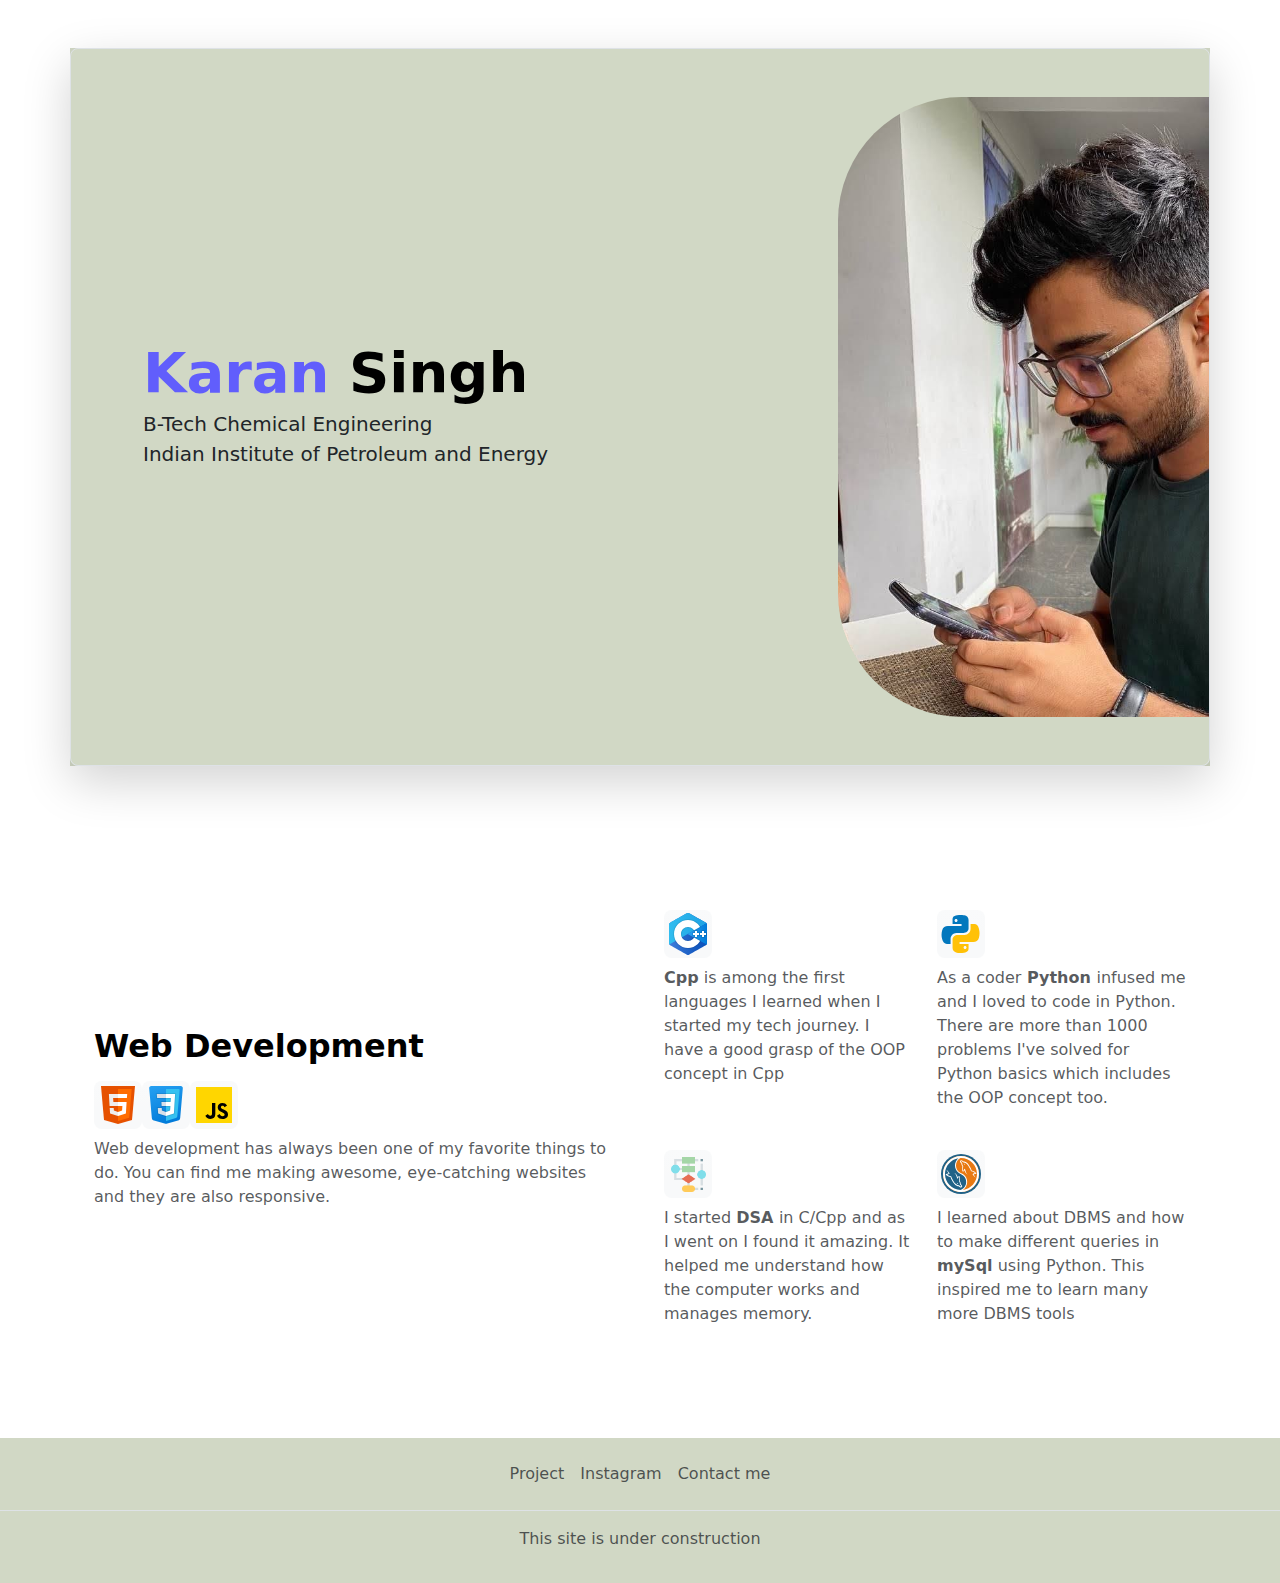
<file: index.html>
<!DOCTYPE html>
<html lang="en">
    <head>
        <meta charset="UTF-8">
        <title>Karan Singh</title>
        <meta name="viewport" content="width=device-width, initial-scale=1.0">
        <link rel="icon" href="./favicon.png" type="image">
        <link rel="stylesheet" href="./style.css">
        <link href="https://cdn.jsdelivr.net/npm/bootstrap@5.3.3/dist/css/bootstrap.min.css" rel="stylesheet" integrity="sha384-QWTKZyjpPEjISv5WaRU9OFeRpok6YctnYmDr5pNlyT2bRjXh0JMhjY6hW+ALEwIH" crossorigin="anonymous">
    </head>
    <body>
        <div class="container my-5 cont1">
            <div class="row p-4 pb-0 pe-lg-0 pt-lg-5 align-items-center rounded-3 border shadow-lg">
              <div class="col-lg-7 p-3 p-lg-5 pt-lg-3">
                <h1 class="display-4 fw-bold lh-1 text-body-emphasis"><span class="h1main ">Karan</span> Singh</h1>
                <p class="lead">B-Tech Chemical Engineering<br>Indian Institute of Petroleum and Energy</p>
              </div>
              <div class="col-lg-4 offset-lg-1 p-0 overflow-hidden  mb-5">
                  <img class="rounded-lg-3 imgkaran" src="./karan.jpg" alt="" width="620">
              </div>
            </div>
          </div>
          <div class="container px-4 py-5">    
            <div class="row row-cols-1 row-cols-md-2 align-items-md-center g-5 py-5">
              <div class="col d-flex flex-column align-items-start gap-2">
                <h2 class="fw-bold text-body-emphasis">Web Development</h2>
                <div class="apnaflex">
                <div class="feature-icon-small d-inline-flex align-items-center justify-content-center text-bg-light bg-gradient fs-4 rounded-3">
                    <svg xmlns="http://www.w3.org/2000/svg" x="0px" y="0px" width="100" height="100" viewBox="0 0 48 48">
                        <path fill="#E65100" d="M41,5H7l3,34l14,4l14-4L41,5L41,5z"></path><path fill="#FF6D00" d="M24 8L24 39.9 35.2 36.7 37.7 8z"></path><path fill="#FFF" d="M24,25v-4h8.6l-0.7,11.5L24,35.1v-4.2l4.1-1.4l0.3-4.5H24z M32.9,17l0.3-4H24v4H32.9z"></path><path fill="#EEE" d="M24,30.9v4.2l-7.9-2.6L15.7,27h4l0.2,2.5L24,30.9z M19.1,17H24v-4h-9.1l0.7,12H24v-4h-4.6L19.1,17z"></path>
                        </svg>
                </div>
                <div class="feature-icon-small d-inline-flex align-items-center justify-content-center text-bg-light bg-gradient fs-4 rounded-3">
                <svg xmlns="http://www.w3.org/2000/svg" x="0px" y="0px" width="100" height="100" viewBox="0 0 48 48">
                    <linearGradient id="TQDriqswrKwPOniLrPT12a_7gdY5qNXaKC0_gr1" x1="16.33" x2="32.293" y1="-2.748" y2="41.109" gradientUnits="userSpaceOnUse"><stop offset="0" stop-color="#2aa4f4"></stop><stop offset="1" stop-color="#007ad9"></stop></linearGradient><path fill="url(#TQDriqswrKwPOniLrPT12a_7gdY5qNXaKC0_gr1)" d="M7.192,7.176l2.627,29.77c0.109,1.237,0.97,2.28,2.164,2.621l10.643,3.041	c0.898,0.257,1.849,0.257,2.747,0l10.643-3.041c1.194-0.341,2.055-1.383,2.164-2.621l2.627-29.77C40.911,6.006,39.99,5,38.816,5	H9.184C8.01,5,7.089,6.006,7.192,7.176z"></path><path fill="#35c1f1" d="M24,8v31.9l9.876-2.822c0.797-0.228,1.371-0.924,1.443-1.749l2.286-26.242	C37.656,8.502,37.196,8,36.609,8H24z"></path><path fill="#fff" d="M33.1,13H24v4h4.9l-0.3,4H24v4h4.4l-0.3,4.5L24,30.9v4.2l7.9-2.6L32.6,21l0,0L33.1,13z"></path><path fill="#d6e0e9" d="M24,13v4h-8.9l-0.3-4H24z M19.4,21l0.2,4H24v-4H19.4z M19.8,27h-4l0.3,5.5l7.9,2.6v-4.2l-4.1-1.4	L19.8,27z"></path><path d="M33.1,13l-0.5,8l-0.7,11.5L24,35.1l-7.9-2.6L15.8,27h4l0.1,2.5l4.1,1.4l4.1-1.4l0.3-4.5H24h-4.4l-0.2-4H24h4.6l0.3-4H24 h-8.9l-0.3-4H24H33.1 M34.164,12H33.1H24h-9.2h-1.078l0.081,1.075l0.3,4L14.172,18H15.1H24h3.822l-0.15,2H24h-4.6h-1.051 l0.052,1.05l0.2,4L18.649,26H15.8h-1.056l0.058,1.054l0.3,5.5l0.037,0.682l0.649,0.214l7.9,2.6L24,36.153l0.313-0.103l7.9-2.6 l0.644-0.212l0.041-0.677l0.7-11.5l0.5-7.998L34.164,12L34.164,12z M20.761,26H24h3.331l-0.185,2.769L24,29.843l-3.128-1.068 l-0.073-1.815L20.761,26L20.761,26z" opacity=".05"></path><path d="M33.1,13l-0.5,8l-0.7,11.5L24,35.1l-7.9-2.6L15.8,27h4l0.1,2.5l4.1,1.4l4.1-1.4l0.3-4.5H24h-4.4l-0.2-4H24h4.6l0.3-4H24 h-8.9l-0.3-4H24H33.1 M33.632,12.5H33.1H24h-9.2h-0.539l0.04,0.537l0.3,4l0.035,0.463H15.1H24h4.361l-0.225,3H24h-4.6h-0.526 l0.026,0.525l0.2,4l0.024,0.475H19.6H24h3.866l-0.242,3.634L24,30.372l-3.614-1.234L20.3,26.98L20.28,26.5H19.8h-4h-0.528 l0.029,0.527l0.3,5.5l0.019,0.341l0.324,0.107l7.9,2.6L24,35.626l0.156-0.051l7.9-2.6l0.322-0.106l0.021-0.339l0.7-11.5l0.5-7.999 L33.632,12.5L33.632,12.5z" opacity=".07"></path>
                    </svg>
                </div>
                <div class="feature-icon-small d-inline-flex align-items-center justify-content-center text-bg-light bg-gradient fs-4 rounded-3">
                   <svg xmlns="http://www.w3.org/2000/svg" x="0px" y="0px" width="100" height="100" viewBox="0 0 48 48">
<path fill="#ffd600" d="M6,42V6h36v36H6z"></path><path fill="#000001" d="M29.538 32.947c.692 1.124 1.444 2.201 3.037 2.201 1.338 0 2.04-.665 2.04-1.585 0-1.101-.726-1.492-2.198-2.133l-.807-.344c-2.329-.988-3.878-2.226-3.878-4.841 0-2.41 1.845-4.244 4.728-4.244 2.053 0 3.528.711 4.592 2.573l-2.514 1.607c-.553-.988-1.151-1.377-2.078-1.377-.946 0-1.545.597-1.545 1.377 0 .964.6 1.354 1.985 1.951l.807.344C36.452 29.645 38 30.839 38 33.523 38 36.415 35.716 38 32.65 38c-2.999 0-4.702-1.505-5.65-3.368L29.538 32.947zM17.952 33.029c.506.906 1.275 1.603 2.381 1.603 1.058 0 1.667-.418 1.667-2.043V22h3.333v11.101c0 3.367-1.953 4.899-4.805 4.899-2.577 0-4.437-1.746-5.195-3.368L17.952 33.029z"></path>
</svg>
                    </div>
                </div>
                <p class="text-body-secondary">Web development has always been one of my favorite things to do. You can find me making awesome, eye-catching websites and they are also responsive.</p>
              </div>
        
              <div class="col">
                <div class="row row-cols-1 row-cols-sm-2 g-4">
                  <div class="col d-flex flex-column gap-2">
                    <div class="feature-icon-small d-inline-flex align-items-center justify-content-center text-bg-light bg-gradient fs-4 rounded-3">
                        <svg xmlns="http://www.w3.org/2000/svg" x="0px" y="0px" width="100" height="100" viewBox="0 0 48 48">
                            <linearGradient id="Ey3AfYdg0JtJGx7I73Eu7a_TpULddJc4gTh_gr1" x1="5" x2="43" y1="24" y2="24" gradientUnits="userSpaceOnUse"><stop offset=".002" stop-color="#427fdb"></stop><stop offset=".397" stop-color="#2668cb"></stop><stop offset=".763" stop-color="#1358bf"></stop><stop offset="1" stop-color="#0c52bb"></stop></linearGradient><path fill="url(#Ey3AfYdg0JtJGx7I73Eu7a_TpULddJc4gTh_gr1)" fill-rule="evenodd" d="M22.903,3.286c0.679-0.381,1.515-0.381,2.193,0	c3.355,1.883,13.451,7.551,16.807,9.434C42.582,13.1,43,13.804,43,14.566c0,3.766,0,15.101,0,18.867	c0,0.762-0.418,1.466-1.097,1.847c-3.355,1.883-13.451,7.551-16.807,9.434c-0.679,0.381-1.515,0.381-2.193,0	c-3.355-1.883-13.451-7.551-16.807-9.434C5.418,34.899,5,34.196,5,33.434c0-3.766,0-15.101,0-18.867	c0-0.762,0.418-1.466,1.097-1.847C9.451,10.837,19.549,5.169,22.903,3.286z" clip-rule="evenodd"></path><linearGradient id="Ey3AfYdg0JtJGx7I73Eu7b_TpULddJc4gTh_gr2" x1="5" x2="42.487" y1="18.702" y2="18.702" gradientUnits="userSpaceOnUse"><stop offset="0" stop-color="#32bdef"></stop><stop offset="1" stop-color="#1ea2e4"></stop></linearGradient><path fill="url(#Ey3AfYdg0JtJGx7I73Eu7b_TpULddJc4gTh_gr2)" fill-rule="evenodd" d="M5.304,34.404C5.038,34.048,5,33.71,5,33.255c0-3.744,0-15.014,0-18.759c0-0.758,0.417-1.458,1.094-1.836	c3.343-1.872,13.405-7.507,16.748-9.38c0.677-0.379,1.594-0.371,2.271,0.008c3.343,1.872,13.371,7.459,16.714,9.331	c0.27,0.152,0.476,0.335,0.66,0.576L5.304,34.404z" clip-rule="evenodd"></path><path fill="#fff" fill-rule="evenodd" d="M24,10c7.727,0,14,6.273,14,14s-6.273,14-14,14s-14-6.273-14-14	S16.273,10,24,10z M24,17c3.863,0,7,3.136,7,7c0,3.863-3.137,7-7,7s-7-3.137-7-7C17,20.136,20.136,17,24,17z" clip-rule="evenodd"></path><linearGradient id="Ey3AfYdg0JtJGx7I73Eu7c_TpULddJc4gTh_gr3" x1="23.593" x2="43" y1="23.852" y2="23.852" gradientUnits="userSpaceOnUse"><stop offset="0" stop-color="#2aa4f4"></stop><stop offset="1" stop-color="#007ad9"></stop></linearGradient><path fill="url(#Ey3AfYdg0JtJGx7I73Eu7c_TpULddJc4gTh_gr3)" fill-rule="evenodd" d="M42.485,13.205c0.516,0.483,0.506,1.211,0.506,1.784c0,3.795-0.032,14.589,0.009,18.384c0.004,0.396-0.127,0.813-0.323,1.127	L23.593,24L42.485,13.205z" clip-rule="evenodd"></path><g opacity=".05"><path d="M33,21v2h2v2h-2v2h-2v-2h-2v-2h2v-2H33 M34,20h-1h-2h-1v1v1h-1h-1v1v2v1h1h1v1v1h1h2h1v-1v-1h1h1v-1v-2v-1h-1h-1v-1V20 L34,20z"></path><path d="M40,21v2h2v2h-2v2h-2v-2h-2v-2h2v-2H40 M41,20h-1h-2h-1v1v1h-1h-1v1v2v1h1h1v1v1h1h2h1v-1v-1h1h1v-1v-2v-1h-1h-1v-1V20 L41,20z"></path></g><g opacity=".07"><path d="M33,21v2h2v2h-2v2h-2v-2h-2v-2h2v-2H33 M33.5,20.5H33h-2h-0.5V21v1.5H29h-0.5V23v2v0.5H29h1.5V27v0.5H31h2h0.5V27v-1.5H35 h0.5V25v-2v-0.5H35h-1.5V21V20.5L33.5,20.5z"></path><path d="M40,21v2h2v2h-2v2h-2v-2h-2v-2h2v-2H40 M40.5,20.5H40h-2h-0.5V21v1.5H36h-0.5V23v2v0.5H36h1.5V27v0.5H38h2h0.5V27v-1.5H42 h0.5V25v-2v-0.5H42h-1.5V21V20.5L40.5,20.5z"></path></g><polygon fill="#fff" points="33,21 31,21 31,23 29,23 29,25 31,25 31,27 33,27 33,25 35,25 35,23 33,23"></polygon><polygon fill="#fff" points="42,23 40,23 40,21 38,21 38,23 36,23 36,25 38,25 38,27 40,27 40,25 42,25"></polygon><g><path d="M24,10c5.128,0,9.602,2.771,12.041,6.887l-6.073,3.47C28.737,18.347,26.527,17,24,17c-3.864,0-7,3.136-7,7 c0,3.863,3.137,7,7,7c2.57,0,4.812-1.392,6.029-3.459l6.132,3.374C33.75,35.142,29.21,38,24,38c-7.727,0-14-6.273-14-14 S16.273,10,24,10 M24,9C15.729,9,9,15.729,9,24s6.729,15,15,15c5.367,0,10.36-2.908,13.03-7.59l0.503-0.882l-0.89-0.49 l-6.132-3.374l-0.851-0.468l-0.493,0.837C28.09,28.863,26.11,30,24,30c-3.308,0-6-2.692-6-6s2.692-6,6-6 c2.099,0,4.011,1.076,5.115,2.879l0.507,0.828l0.842-0.481l6.073-3.47l0.882-0.504l-0.518-0.874C34.205,11.827,29.262,9,24,9L24,9 z" opacity=".05"></path><path d="M24,10c5.128,0,9.602,2.771,12.041,6.887l-6.073,3.47C28.737,18.347,26.527,17,24,17c-3.864,0-7,3.136-7,7 c0,3.863,3.137,7,7,7c2.57,0,4.812-1.392,6.029-3.459l6.132,3.374C33.75,35.142,29.21,38,24,38c-7.727,0-14-6.273-14-14 S16.273,10,24,10 M24,9.5C16.005,9.5,9.5,16.005,9.5,24S16.005,38.5,24,38.5c5.188,0,10.014-2.812,12.595-7.337l0.252-0.441 l-0.445-0.245l-6.132-3.374l-0.425-0.234l-0.246,0.418C28.431,29.269,26.286,30.5,24,30.5c-3.584,0-6.5-2.916-6.5-6.5 s2.916-6.5,6.5-6.5c2.275,0,4.346,1.166,5.542,3.118l0.253,0.414l0.421-0.241l6.073-3.47l0.441-0.252l-0.259-0.437 C33.864,12.233,29.086,9.5,24,9.5L24,9.5z" opacity=".07"></path></g>
                            </svg>
                    </div>
                    <p class="text-body-secondary"><span class="bold">Cpp</span> is among the first languages I learned when I started my tech journey. I have a good grasp of the OOP concept in Cpp </p>
                  </div>
        
                  <div class="col d-flex flex-column gap-2">
                    <div class="feature-icon-small d-inline-flex align-items-center justify-content-center text-bg-light bg-gradient fs-4 rounded-3">
                        <svg xmlns="http://www.w3.org/2000/svg" x="0px" y="0px" width="100" height="100" viewBox="0 0 48 48">
                            <path fill="#0277BD" d="M24.047,5c-1.555,0.005-2.633,0.142-3.936,0.367c-3.848,0.67-4.549,2.077-4.549,4.67V14h9v2H15.22h-4.35c-2.636,0-4.943,1.242-5.674,4.219c-0.826,3.417-0.863,5.557,0,9.125C5.851,32.005,7.294,34,9.931,34h3.632v-5.104c0-2.966,2.686-5.896,5.764-5.896h7.236c2.523,0,5-1.862,5-4.377v-8.586c0-2.439-1.759-4.263-4.218-4.672C27.406,5.359,25.589,4.994,24.047,5z M19.063,9c0.821,0,1.5,0.677,1.5,1.502c0,0.833-0.679,1.498-1.5,1.498c-0.837,0-1.5-0.664-1.5-1.498C17.563,9.68,18.226,9,19.063,9z"></path><path fill="#FFC107" d="M23.078,43c1.555-0.005,2.633-0.142,3.936-0.367c3.848-0.67,4.549-2.077,4.549-4.67V34h-9v-2h9.343h4.35c2.636,0,4.943-1.242,5.674-4.219c0.826-3.417,0.863-5.557,0-9.125C41.274,15.995,39.831,14,37.194,14h-3.632v5.104c0,2.966-2.686,5.896-5.764,5.896h-7.236c-2.523,0-5,1.862-5,4.377v8.586c0,2.439,1.759,4.263,4.218,4.672C19.719,42.641,21.536,43.006,23.078,43z M28.063,39c-0.821,0-1.5-0.677-1.5-1.502c0-0.833,0.679-1.498,1.5-1.498c0.837,0,1.5,0.664,1.5,1.498C29.563,38.32,28.899,39,28.063,39z"></path>
                            </svg>
                    </div>
                    <p class="text-body-secondary">As a coder<span class="bold"> Python </span> infused me and I loved to code in Python. There are more than 1000 problems I've solved for Python basics which includes the OOP concept too.</p>
                  </div>
        
                  <div class="col d-flex flex-column gap-2">
                    <div class="feature-icon-small d-inline-flex align-items-center justify-content-center text-bg-light bg-gradient fs-4 rounded-3">
                      <img src="./algorithm.png" height="35px"/>
                    </div>
                    <p class="text-body-secondary">I started <span class="bold">DSA </span>in C/Cpp and as I went on I found it amazing. It helped me understand how the computer works and manages memory.</p>
                  </div>
        
                  <div class="col d-flex flex-column gap-2">
                    <div class="feature-icon-small d-inline-flex align-items-center justify-content-center text-bg-light bg-gradient fs-4 rounded-3">
                        <svg xmlns="http://www.w3.org/2000/svg" x="0px" y="0px" width="100" height="100" viewBox="0 0 48 48">
                            <circle cx="24" cy="24" r="20" fill="#216287"></circle><circle cx="24" cy="24" r="18" fill="#e87912"></circle><path fill="#216287" d="M29.69,31.95c0,4.35-3.09,7.98-7.19,8.82l-0.55,0.1C13.53,39.87,7,32.7,7,24c0-9.39,7.61-17,17-17 c0.17,0,0.35,0,0.52,0.01c-3.5,1.23-6.02,4.56-6.02,8.49c0,1.49,0.36,2.9,1.01,4.14c0.86,1.66,2.3,2.94,3.97,3.78l1.22,0.61 c1.67,0.84,3.12,2.12,3.98,3.78C29.32,29.05,29.69,30.46,29.69,31.95z"></path><path fill="#fff" d="M24,6C14.059,6,6,14.059,6,24c0,8.671,6.132,15.906,14.295,17.614l0.012,0.063l0.159-0.029 C21.609,41.876,22.79,42,24,42c9.941,0,18-8.059,18-18C42,14.059,33.941,6,24,6z M8,24c0-7.935,5.813-14.521,13.4-15.769 C19.309,9.994,18,12.626,18,15.5c0,1.519,0.367,3.029,1.062,4.368c0.865,1.668,2.316,3.051,4.197,3.996l1.219,0.613 c1.691,0.852,2.991,2.084,3.759,3.564c0.63,1.214,0.949,2.528,0.949,3.907c0,3.645-2.35,6.857-5.711,8.024 C14.897,39.693,8,32.645,8,24z M25.905,39.876c2.599-1.721,4.281-4.668,4.281-7.927c0-1.52-0.367-3.029-1.062-4.368 c-0.865-1.668-2.316-3.051-4.197-3.996l-1.219-0.613c-1.692-0.852-2.991-2.083-3.759-3.564C19.319,18.193,19,16.879,19,15.5 c0-3.173,1.781-6.017,4.464-7.473C23.643,8.021,23.819,8,24,8c8.822,0,16,7.178,16,16C40,32.177,33.831,38.93,25.905,39.876z"></path><path fill="#fff" d="M38.458,27.528c-0.776-0.927-2.018-1.829-2.809-3.135c-0.111-0.184-0.053-0.407,0.135-0.507 C36.799,23.342,36.978,23.441,38,23c-1-1-2.037-1.36-3.681-1.774c-0.322-0.067-0.507-0.337-0.561-0.634 c-0.088-0.323-0.275-0.87-0.471-1.307c-1.421-2.871-3.192-6.625-6.786-6.907c-0.237-0.003-0.463-0.099-0.62-0.257 c-0.453-0.432-1.087-0.967-1.67-1.055c-0.115,0.011-0.057-0.028-0.146,0.054c-0.233,0.273-0.186,0.283-0.026,0.63 c0.216,0.369,0.628,0.791,1.033,1.208c0.411,0.531,0.126,1.308,0.396,1.904c0.111,0.423,0.344,0.923,0.603,1.229 c0.125,0.161,0.163,0.365,0.124,0.55c-0.288,1.377-0.491,2.862-0.212,4.241c0.006,0.147,0.15,0.202,0.256,0.149 c0.033-0.026,0.032-0.008,0.16-0.233C26.556,20.448,27.675,18.307,28,19c0.473,1.538,1.13,4.53,2.522,5.455 c0.059,0.025,0.013,0.122-0.045,0.089c-1.454-0.751-2.631-2.682-2.978-3.984c-0.27,0.023-0.512,0.242-0.648,0.493 c-0.205,0.719-1.26,0.756-1.449-0.013c-0.076-0.298-0.138-0.6-0.167-0.905c-0.111-1.11-0.041-2.753,0.211-3.582 c-0.704-0.76-1.098-2.227-1.005-2.995c-0.413-0.418-0.847-0.829-1.17-1.344c-0.608-0.774-0.076-2.132,0.967-2.083 c0.924,0.077,1.672,0.707,2.33,1.301c0.729-0.065,2.173,0.444,2.982,0.991c1.834,1.191,2.799,3.236,3.847,5.078 c0.409,0.836,1.142,2.25,1.123,2.924c1.866,0.578,3.975,1.277,5.039,3.046c0.019,0.035,0.001,0.08-0.038,0.091 c0,0-2.9,0.91-2.9,0.91l1.921,3C38.575,27.522,38.495,27.584,38.458,27.528L38.458,27.528z"></path><path fill="#fff" d="M27.046,13.688l0.833,1.189C27.879,14.878,28.83,13.53,27.046,13.688z"></path><g><path fill="#fff" d="M9.762,20.071c0.776,0.927,2.018,1.829,2.809,3.135c0.111,0.184,0.053,0.407-0.135,0.507 c-1.015,0.543-1.193,0.444-2.215,0.886c1,1,2.037,1.36,3.681,1.774c0.322,0.067,0.507,0.337,0.561,0.634 c0.088,0.323,0.275,0.87,0.471,1.307c1.421,2.871,3.192,6.625,6.786,6.907c0.237,0.003,0.463,0.099,0.62,0.257 c0.453,0.432,1.087,0.967,1.67,1.055c0.115-0.011,0.057,0.028,0.146-0.054c0.233-0.273,0.186-0.283,0.026-0.63 c-0.216-0.369-0.628-0.791-1.033-1.208c-0.411-0.531-0.126-1.308-0.396-1.904c-0.111-0.423-0.344-0.923-0.603-1.229 c-0.125-0.161-0.163-0.365-0.124-0.55c0.288-1.377,0.491-2.862,0.212-4.241c-0.006-0.147-0.15-0.202-0.256-0.149 c-0.033,0.026-0.032,0.008-0.16,0.233c-0.158,0.348-1.277,2.49-1.602,1.796c-0.473-1.538-1.13-4.53-2.522-5.455 c-0.059-0.025-0.013-0.122,0.045-0.089c1.454,0.751,2.631,2.682,2.978,3.984c0.27-0.023,0.512-0.242,0.648-0.493 c0.205-0.719,1.26-0.756,1.449,0.013c0.076,0.298,0.138,0.6,0.167,0.905c0.111,1.11,0.041,2.753-0.211,3.582 c0.704,0.76,1.098,2.227,1.005,2.995c0.413,0.418,0.847,0.829,1.17,1.344c0.608,0.774,0.076,2.132-0.967,2.083 c-0.924-0.077-1.672-0.707-2.33-1.301c-0.729,0.065-2.173-0.444-2.982-0.991c-1.834-1.191-2.799-3.236-3.847-5.078 c-0.409-0.836-1.142-2.25-1.123-2.924c-1.866-0.578-3.975-1.277-5.039-3.046c-0.019-0.035-0.001-0.08,0.038-0.091 c0,0,2.9-0.91,2.9-0.91l-1.921-3C9.645,20.077,9.725,20.016,9.762,20.071L9.762,20.071z"></path><path fill="#fff" d="M21.174,33.911l-0.833-1.189C20.342,32.722,19.39,34.07,21.174,33.911z"></path></g>
                            </svg>
                    </div>
                    <p class="text-body-secondary">I learned about DBMS and how to make different queries in <span class="bold"> mySql</span> using Python. This inspired me to learn many more DBMS tools </p>
                  </div>
                </div>
              </div>
            </div>
          </div>
          <div class="apnadiv2">
          <footer class="py-3">
            <ul class="nav justify-content-center border-bottom pb-3 mb-3">
              <li class="nav-item"><a href="https://karanirl.github.io/karanportfolio/" class="nav-link px-2 text-body-secondary">Project</a></li>
              <li class="nav-item"><a href="https://www.instagram.com/_karanirl?igsh=emV4dHYxeWtlMjl0" class="nav-link px-2 text-body-secondary">Instagram</a></li>
              <li class="nav-item"><a href="./contact-me.html" class="nav-link px-2 text-body-secondary">Contact me</a></li>
           
            </ul>
            <p class="text-center text-body-secondary">This site is under construction</p>
          </footer>
        </div>
    
    </body>
</html>
</file>
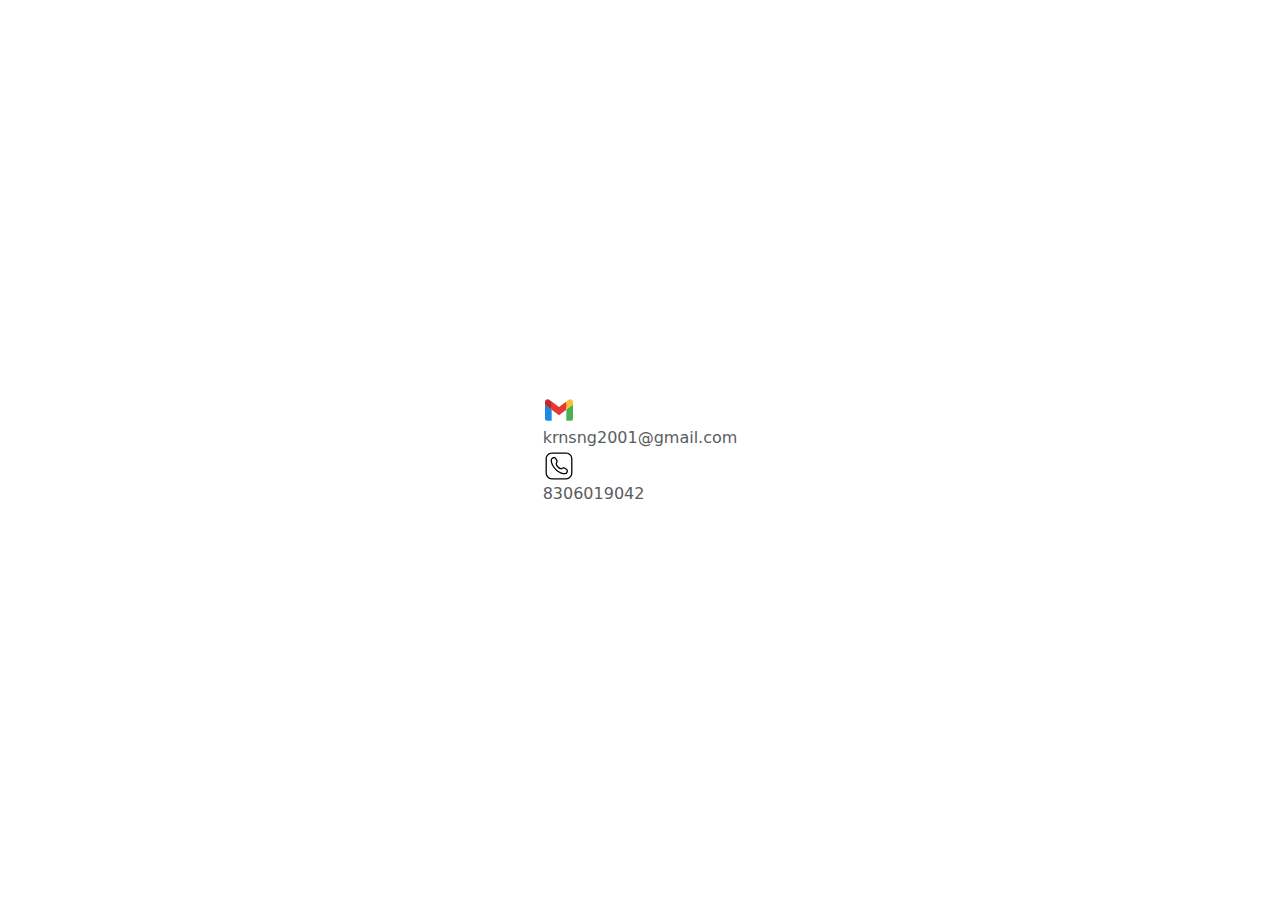
<file: contact-me.html>
<!DOCTYPE html>
<html lang="en">
    <head>
        <meta charset="UTF-8">
        <meta name="viewport" content="width=device-width, initial-scale=1.0">
        <link rel="icon" href="./favicon.png" type="image">
        <title>personal website</title>
        <link href="https://cdn.jsdelivr.net/npm/bootstrap@5.3.3/dist/css/bootstrap.min.css" rel="stylesheet" integrity="sha384-QWTKZyjpPEjISv5WaRU9OFeRpok6YctnYmDr5pNlyT2bRjXh0JMhjY6hW+ALEwIH" crossorigin="anonymous">
        <style>
            .apnaflex{
                justify-content: center;
                height: 100vh;
                align-items: center;
            }
        </style>
    </head>
    <body>
        <div class=" apnaflex d-flex flex-column flex-md-row p-4 gap-4 py-md-5 align-items-center justify-content-center">
            <div class="list-group">
              
                <svg xmlns="http://www.w3.org/2000/svg" x="0px" y="0px" width="32" height="32" viewBox="0 0 48 48">
                    <path fill="#4caf50" d="M45,16.2l-5,2.75l-5,4.75L35,40h7c1.657,0,3-1.343,3-3V16.2z"></path><path fill="#1e88e5" d="M3,16.2l3.614,1.71L13,23.7V40H6c-1.657,0-3-1.343-3-3V16.2z"></path><polygon fill="#e53935" points="35,11.2 24,19.45 13,11.2 12,17 13,23.7 24,31.95 35,23.7 36,17"></polygon><path fill="#c62828" d="M3,12.298V16.2l10,7.5V11.2L9.876,8.859C9.132,8.301,8.228,8,7.298,8h0C4.924,8,3,9.924,3,12.298z"></path><path fill="#fbc02d" d="M45,12.298V16.2l-10,7.5V11.2l3.124-2.341C38.868,8.301,39.772,8,40.702,8h0 C43.076,8,45,9.924,45,12.298z"></path>
                    </svg>
                <div class="d-flex gap-2 w-100 justify-content-between">
                  <div>
                    <p class="mb-0 opacity-75">krnsng2001@gmail.com</p>
                 
             
                    <svg xmlns="http://www.w3.org/2000/svg" x="0px" y="0px" width="32" height="32" viewBox="0 0 50 50">
                        <path d="M 14 3.9902344 C 8.4886661 3.9902344 4 8.4789008 4 13.990234 L 4 35.990234 C 4 41.501568 8.4886661 45.990234 14 45.990234 L 36 45.990234 C 41.511334 45.990234 46 41.501568 46 35.990234 L 46 13.990234 C 46 8.4789008 41.511334 3.9902344 36 3.9902344 L 14 3.9902344 z M 14 5.9902344 L 36 5.9902344 C 40.430666 5.9902344 44 9.5595687 44 13.990234 L 44 35.990234 C 44 40.4209 40.430666 43.990234 36 43.990234 L 14 43.990234 C 9.5693339 43.990234 6 40.4209 6 35.990234 L 6 13.990234 C 6 9.5595687 9.5693339 5.9902344 14 5.9902344 z M 18.048828 11.035156 C 16.003504 10.946776 14.45113 11.723922 13.474609 12.658203 C 12.986349 13.125343 12.633832 13.625179 12.392578 14.091797 C 12.151324 14.558415 11.998047 14.943108 11.998047 15.443359 C 11.998047 15.398799 11.987059 15.632684 11.980469 15.904297 C 11.973869 16.17591 11.97507 16.542045 12 16.984375 C 12.04996 17.869036 12.199897 19.065677 12.597656 20.484375 C 13.393174 23.321771 15.184446 27.043821 19.070312 30.929688 C 22.95618 34.815554 26.678014 36.606575 29.515625 37.402344 C 30.93443 37.800228 32.130881 37.949937 33.015625 38 C 33.457997 38.02503 33.822105 38.026091 34.09375 38.019531 C 34.365395 38.012931 34.601049 38.001953 34.556641 38.001953 C 35.056892 38.001953 35.441585 37.848676 35.908203 37.607422 C 36.374821 37.366168 36.874657 37.013651 37.341797 36.525391 C 38.276078 35.54887 39.053222 33.996496 38.964844 31.951172 C 38.922907 30.975693 38.381316 30.111858 37.582031 29.599609 C 36.96435 29.203814 36.005458 28.589415 34.753906 27.789062 C 33.301811 26.861299 31.44451 26.795029 29.929688 27.625 L 30.015625 27.582031 L 28.837891 28.087891 L 28.751953 28.148438 C 28.465693 28.349428 28.111154 28.386664 27.789062 28.251953 C 26.886813 27.874649 25.480985 27.133329 24.173828 25.826172 C 22.866671 24.519015 22.125351 23.113186 21.748047 22.210938 C 21.613336 21.888845 21.650568 21.534307 21.851562 21.248047 L 21.912109 21.162109 L 22.417969 19.984375 L 22.375 20.070312 C 23.204764 18.555868 23.140248 16.698619 22.210938 15.246094 C 21.410584 13.994542 20.796186 13.03565 20.400391 12.417969 C 19.888142 11.618684 19.02431 11.077096 18.048828 11.035156 z M 17.962891 13.033203 C 18.243409 13.045263 18.533045 13.209378 18.716797 13.496094 C 19.113001 14.114413 19.727696 15.07377 20.527344 16.324219 C 21.058033 17.153694 21.09533 18.243821 20.621094 19.109375 L 20.597656 19.152344 L 20.115234 20.279297 L 20.214844 20.097656 C 19.623835 20.939396 19.505055 22.032514 19.902344 22.982422 C 20.35304 24.060173 21.214923 25.695392 22.759766 27.240234 C 24.304608 28.785077 25.939827 29.64696 27.017578 30.097656 C 27.967486 30.494945 29.060604 30.376165 29.902344 29.785156 L 29.720703 29.884766 L 30.847656 29.402344 L 30.890625 29.378906 C 31.755801 28.904877 32.845877 28.944375 33.675781 29.474609 L 33.675781 29.472656 C 34.92623 30.272304 35.885587 30.886999 36.503906 31.283203 C 36.790622 31.466955 36.954736 31.756591 36.966797 32.037109 C 37.032417 33.555785 36.504954 34.506599 35.896484 35.142578 C 35.59225 35.460568 35.262335 35.691348 34.990234 35.832031 C 34.718133 35.972715 34.457889 36.001953 34.556641 36.001953 C 34.373232 36.001953 34.276633 36.013981 34.046875 36.019531 C 33.817117 36.025131 33.509144 36.025436 33.128906 36.003906 C 32.368431 35.960876 31.318757 35.831053 30.054688 35.476562 C 27.526547 34.767581 24.137509 33.168759 20.484375 29.515625 C 16.831241 25.862491 15.232169 22.473167 14.523438 19.945312 C 14.169071 18.681386 14.039037 17.631464 13.996094 16.871094 C 13.974624 16.490908 13.974899 16.18286 13.980469 15.953125 C 13.986069 15.72339 13.998047 15.626918 13.998047 15.443359 C 13.998047 15.542109 14.027287 15.281867 14.167969 15.009766 C 14.308652 14.737665 14.539432 14.40775 14.857422 14.103516 C 15.493401 13.495046 16.444215 12.967581 17.962891 13.033203 z"></path>
                        </svg>
                <div class="d-flex gap-2 w-100 justify-content-between">
                  <div>
                 
                    <p class="mb-0 opacity-75">8306019042</p>
            </div>
          </div>
    </body>
</html>
</file>
<file: style.css>
.imgkaran{
    border-radius: 20%;
    background-color: #EEEEEE;
}
.h1main{
    color: #615EFC;
}
.gradient-background1 {
    background: linear-gradient(300deg, #00bfff, #ff4c68, #ef8172);
    background-size: 180% 180%;
        animation: gradient-animation 8s ease infinite;
      }
      
      @keyframes gradient-animation {
        0% {
          background-position: 0% 50%;
        }
        50% {
          background-position: 100% 50%;
        }
        100% {
          background-position: 0% 50%;
        }
      }
      .gradient-background2 {
        background: linear-gradient(300deg, #00bfff, green, pink);
        background-size: 180% 180%;
            animation: gradient-animation 8s ease infinite;
          }
          
          @keyframes gradient-animation {
            0% {
              background-position: 0% 50%;
            }
            50% {
              background-position: 100% 50%;
            }
            100% {
              background-position: 0% 50%;
            }
          }

.cont1{
    background-color: #D1D8C5;
}
.feature-icon-small {
    width: 3rem;
    height: 3rem;
}
.apnaflex{
    display: flex;
}
.bold{
    font-weight: 900;
}
.apnadiv2{
    background-color:#D1D8C5;
}
</file>
